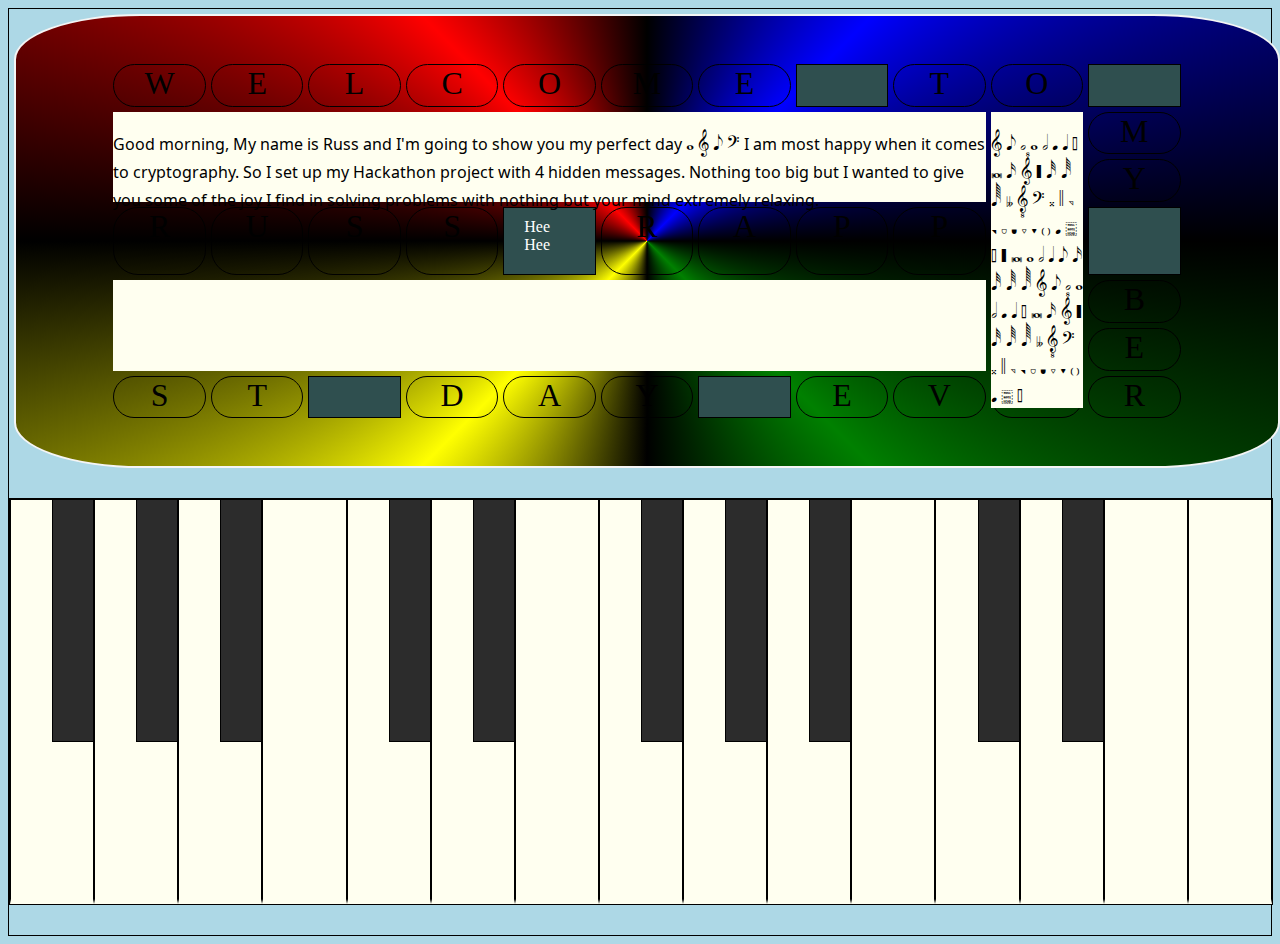
<file: index.html>
<!DOCTYPE html>
<html lang="en">
	<head>
		<meta charset="UTF-8" />
		<link
			href="https://fonts.googleapis.com/css2?family=Noto+Sans&family=Noto+Serif&family=Noto+Music&display=swap"
			rel="stylesheet" />
		<link
			rel="stylesheet"
			href="style.css" />
		<meta
			name="viewport"
			content="width=device-width, initial-scale=1.0" />
		<link
			rel="preconnect"
			href="https://fonts.googleapis.com" />
		<link
			rel="preconnect"
			href="https://fonts.gstatic.com"
			crossorigin />
		<link
			href="https://fonts.googleapis.com/css2?family=Noto+Music&display=swap"
			rel="stylesheet" />
		<title>August Hackathon</title>
	</head>
	<body>
		<div id="siteContainer">
			<div id="hiddenMessageBox">
				<div
					id="topBlackLine"
					class="outerBorderLine"></div>
				<div
					id="bottomBlackLine"
					class="outerBorderLine"></div>
				<div
					id="rightBlackLine"
					class="outerBorderLine"></div>
				<div
					id="leftBlackLine"
					class="outerBorderLine"></div>

				<div
					id="Wholder"
					class="hiddenLetter">
					W
				</div>
				<div
					id="E1holder"
					class="hiddenLetter">
					E
				</div>
				<div
					id="Lholder"
					class="hiddenLetter">
					L
				</div>
				<div
					id="Cholder"
					class="hiddenLetter">
					C
				</div>
				<div
					id="O1holder"
					class="hiddenLetter">
					O
				</div>
				<div
					id="Mholder"
					class="hiddenLetter">
					M
				</div>
				<div
					id="E2holder"
					class="hiddenLetter">
					E
				</div>
				<div
					id="space1holder"
					class="hiddenLetterSpace"></div>
				<div
					id="Tholder"
					class="hiddenLetter">
					T
				</div>
				<div
					id="O2holder"
					class="hiddenLetter">
					O
				</div>
				<div
					id="space2holder"
					class="hiddenLetterSpace"></div>

				<div
					id="Mholder"
					class="hiddenLetter">
					M
				</div>
				<div
					id="Y1holder"
					class="hiddenLetter">
					Y
				</div>
				<div
					id="R1holder"
					class="hiddenLetter">
					R
				</div>
				<div
					id="uholder"
					class="hiddenLetter">
					U
				</div>
				<div
					id="S1holder"
					class="hiddenLetter">
					S
				</div>
				<div
					id="S2holder"
					class="hiddenLetter">
					S
				</div>
				<div
					id="R2holder"
					class="hiddenLetter">
					R
				</div>
				<div
					id="ANameholder"
					class="hiddenLetter">
					A
				</div>
				<div
					id="P1holder"
					class="hiddenLetter">
					P
				</div>
				<div
					id="P2holder"
					class="hiddenLetter">
					P
				</div>
				<div
					id="space7holder"
					class="hiddenLetterSpace">
					<input
						type="checkbox"
						id="secretToggle" />
					<label for="secretToggle">Hee Hee</label>
				</div>
				<div
					id="space3holder"
					class="hiddenLetterSpace"></div>
				<div
					id="Bholder"
					class="hiddenLetter">
					B
				</div>
				<div
					id="E3holder"
					class="hiddenLetter">
					E
				</div>
				<div
					id="Sholder"
					class="hiddenLetter">
					S
				</div>
				<div
					id="Tholder"
					class="hiddenLetter">
					T
				</div>
				<div
					id="space4holder"
					class="hiddenLetterSpace"></div>
				<div
					id="Dholder"
					class="hiddenLetter">
					D
				</div>
				<div
					id="Aholder"
					class="hiddenLetter">
					A
				</div>
				<div
					id="Y2holder"
					class="hiddenLetter">
					Y
				</div>
				<div
					id="space5holder"
					class="hiddenLetterSpace"></div>
				<div
					id="E4holder"
					class="hiddenLetter">
					E
				</div>
				<div
					id="Vholder"
					class="hiddenLetter">
					V
				</div>
				<div
					id="E5holder"
					class="hiddenLetter">
					E
				</div>
				<div
					id="Rholder"
					class="hiddenLetter">
					R
				</div>
				<div
					id="topSpaceHolder"
					class="outerBorderLine"
					class="musicalFont">
					<p>
						Good morning, My name is Russ and I'm going to show you my perfect day &#x1D15D; &#x1D11E;
						&#x1D160; &#x1D122; I am most happy when it comes to cryptography. So I set up my Hackathon
						project with 4 hidden messages. Nothing too big but I wanted to give you some of the joy I find
						in solving problems with nothing but your mind extremely relaxing.
					</p>
				</div>
				<div
					id="bottomSpaceHolder"
					class="outerBorderLine musicalFont">
					<div id="superSecretMessage">
						This is the hidden text that gets revealed when the button is clicked!
					</div>
				</div>
				<div
					id="middleSpaceHolder"
					class="outerBorderLine"
					class="musicalFont">
					<p
						class="musicalFont"
						id="sheetMusicSide">
						&#x1D11E; &#x1D160; &#x1D157; &#x1D15D; &#x1D15E; &#x1D158; &#x1D15F; &#x1D15A; &#x1D15C;
						&#x1D161; &#x1D11F; &#x1D15B; &#x1D162; &#x1D163; &#x1D164; &#x1D12B; &#x1D120; &#x1D122;
						&#x1D12A; &#x1D125; &#x1D150; &#x1D151; &#x1D152; &#x1D153; &#x1D154; &#x1D155; &#x1D156;
						&#x1D158; &#x1D159; &#x1D15A; &#x1D15B; &#x1D15C; &#x1D15D; &#x1D15E; &#x1D15F; &#x1D160;
						&#x1D161; &#x1D162; &#x1D163; &#x1D164; &#x1D11E; &#x1D160; &#x1D157; &#x1D15D; &#x1D15E;
						&#x1D158; &#x1D15F; &#x1D15A; &#x1D15C; &#x1D161; &#x1D11F; &#x1D15B; &#x1D162; &#x1D163;
						&#x1D164; &#x1D12B; &#x1D120; &#x1D122; &#x1D12A; &#x1D125; &#x1D150; &#x1D151; &#x1D152;
						&#x1D153; &#x1D154; &#x1D155; &#x1D156; &#x1D158; &#x1D159; &#x1D15A;
					</p>
				</div>
			</div>
			<div id="pianoBox">
				<audio src=""></audio>
				<div
					id="lowFKey"
					class="hiddenKeyLetter">
					<audio
						controls
						src="audiofolders/F1.mp3">
						F
					</audio>
				</div>
				<div
					id="lowFsharpKey"
					class="hiddenDarkLetter">
					<audio
						controls
						src="audiofolders/Gb1.mp3"></audio>
				</div>
				<div
					id="lowGKey"
					class="hiddenKeyLetter">
					<audio
						src="audiofolders/G1.mp3"
						controls></audio>
				</div>
				<div
					id="lowGSharpKey"
					class="hiddenDarkLetter">
					<audio
						src="audiofolders/Ab1.mp3"
						controls></audio>
				</div>
				<div
					id="lowAKey"
					class="hiddenKeyLetter">
					<audio
						src="audiofolders/A1.mp3"
						controls></audio>
				</div>
				<div
					id="lowASharpKey"
					class="hiddenDarkLetter">
					<audio
						src="audiofolders/Bb1.mp3"
						controls></audio>
				</div>
				<div
					id="lowBKey"
					class="hiddenKeyLetter">
					<audio
						src="audiofolders/B1.mp3"
						controls></audio>
				</div>
				<div
					id="lowCKey"
					class="hiddenKeyLetter">
					<audio
						src="audiofolders/C1.mp3"
						controls></audio>
				</div>
				<div
					id="lowCSharpKey"
					class="hiddenDarkLetter">
					<audio
						src="audiofolders/Db1.mp3"
						controls></audio>
				</div>
				<div
					id="lowDKey"
					class="hiddenKeyLetter">
					<audio
						src="audiofolders/D1.mp3"
						controls></audio>
				</div>
				<div
					id="lowDSharpKey"
					class="hiddenDarkLetter">
					<audio
						src="audiofolders/Eb1.mp3"
						controls></audio>
				</div>
				<!-- Broken Key -->
				<div
					id="lowEKey"
					class="hiddenKeyLetter">
					<audio
						src="audiofolders/MAKE IT WORK Tim Gunn-[AudioTrimmer.com] (1).mp3"
						controls></audio>
				</div>
				<!-- Broken Key -->
				<div
					id="FKey"
					class="hiddenKeyLetter">
					<audio
						src="audiofolders/F2.mp3"
						controls></audio>
				</div>
				<div
					id="fSharpKey"
					class="hiddenDarkLetter">
					<audio
						src="audiofolders/Gb2.mp3"
						controls></audio>
				</div>
				<div
					id="Gkey"
					class="hiddenKeyLetter">
					<audio
						src="audiofolders/G2.mp3"
						controls></audio>
				</div>
				<div
					id="GSharpKey"
					class="hiddenDarkLetter">
					<audio
						src="audiofolders/Gb2.mp3"
						controls></audio>
				</div>
				<div
					id="aKey"
					class="hiddenKeyLetter">
					<audio
						src="audiofolders/A2.mp3"
						controls></audio>
				</div>
				<div
					id="ASharpKey"
					class="hiddenDarkLetter">
					<audio
						src="audiofolders/Bb2.mp3"
						controls></audio>
				</div>
				<div
					id="bKey"
					class="hiddenKeyLetter">
					<audio
						src="audiofolders/B2.mp3"
						controls></audio>
				</div>
				<div
					id="cKey"
					class="hiddenKeyLetter">
					<audio
						src="audiofolders/C2.mp3"
						controls></audio>
				</div>
				<div
					id="cSharpKey"
					class="hiddenDarkLetter">
					<audio
						src="audiofolders/Alastor.mp3"
						controls></audio>
				</div>
				<div
					id="dKey"
					class="hiddenKeyLetter">
					<audio
						src="audiofolders/D2.mp3"
						controls></audio>
				</div>
				<div
					id="dSharpKey"
					class="hiddenDarkLetter">
					<audio
						src="audiofolders/Eb2.mp3"
						controls></audio>
				</div>
				<div
					id="eKey"
					class="hiddenKeyLetter">
					<audio
						src="audiofolders/E2.mp3"
						controls></audio>
				</div>
				<div
					id="highFKey"
					class="hiddenKeyLetter">
					<audio
						src="audiofolders/F3.mp3"
						controls></audio>
				</div>
			</div>
		</div>
	</body>
</html>
</file>
<file: style.css>
body {
	background-color: lightblue;
}
div {
	border: 1px solid black;
}

#hiddenMessageBox {
	display: grid;
	grid-template-columns: repeat(13, 1fr);
	grid-template-rows: repeat(9, 1fr);
	margin: 5px;
	height: 50vh;
	width: 100%;
	gap: 5px;
	border: 2px solid whitesmoke;
	border-radius: 10%;
	background-color: black;
	background-image: conic-gradient(black, blue, black, green, black, yellow, black, red, black);
}
#pianoBox {
	display: grid;
	grid-template-columns: repeat(30, 1fr);
	grid-template-rows: repeat(10, 1fr);
	margin-top: 30px;
	margin-bottom: 30px;
	height: 45vh;
	width: 100%;
}

/* Hidden Message Box groupings */

.hiddenLetterSpace {
	background-color: darkslategray;
}

.hiddenLetter:hover {
	animation: none;
	background-color: black;
	color: white;
}
.hiddenLetter {
	border-radius: 25px;
	font-size: xx-large;
	text-align: center;
	animation: stayBlack 5s forwards;
}

.outerBorderLine {
	background-color: ivory;
	border: none;
}
.musicalFont {
	display: flex;
	flex-wrap: wrap;
	justify-content: center;
	overflow: hidden;
}
@keyframes stayBlack {
	0% {
		color: white;
		background-color: black;
		background-image: none;
	}
	100% {
		color: white;
		font-family: "Franklin Gothic Medium", "Arial Narrow", Arial, sans-serif;
		background-color: white;
	}
}
.outerBorderLine,
.musicalFont {
	font-family: "Noto Music";
	font-weight: 400;
	font-style: normal;
	background-color: ivory;
}

/* Secret Text box!! */

#superSecretMessage {
	border: none;
	margin-top: 10px;
	font-size: 18px;
	color: ivory;
}
p,
#superSecretMessage:hover {
	display: block;
	color: black;
}
input[type="checkbox"] {
	display: none;
}
label {
	display: inline-block;
	padding: 10px 20px;
	background-color: darkslategray;
	color: #fff;
	cursor: pointer;
	border-radius: 5px;
	font-size: 16px;
	margin-bottom: 10px;
}
input[type="checkbox"]:checked ~ #superSecretMessage {
	color: black;
}

/* Piano box Groupings */

.hiddenKeyLetter {
	background-color: ivory;
	border-bottom: 5px solid ivory;
}
.hiddenKeyLetter:active {
	background-color: lightgray;
}
.hiddenDarkLetter {
	background-color: rgb(44, 44, 44);
	padding-left: 20px;
}
.hiddenDarkLetter:active {
	background-color: black;
}
audio {
	height: 100%;
	width: 100%;
	border: 1px solid black;
	bottom: 0;
	position: relative;
	opacity: 0;
}
/* Line break */

/* These are the single target hidden message CSS */

#sheetMusicSide {
	display: flex;
	justify-content: space-around;
	align-content: center;
	height: fit-content;
	width: fit-content;
}
#topBlackLine {
	grid-column: 1/14;
	grid-row: 1/2;
	opacity: 0;
}
#bottomBlackLine {
	grid-column: 1/14;
	grid-row: 9/10;
	opacity: 0;
}
#leftBlackLine {
	grid-column: 1/2;
	grid-row: 1/10;
	opacity: 0;
}
#rightBlackLine {
	grid-column: 13/14;
	grid-row: 1/10;
	opacity: 0;
}
#topSpaceHolder {
	grid-column: 2/11;
	grid-row: 3/5;
}
#bottomSpaceHolder {
	grid-column: 2/11;
	grid-row: 6/8;
}
#middleSpaceHolder {
	grid-column: 11/12;
	grid-row: 3/8;
}

#space7holder {
	grid-column: 6/7;
	grid-row: 5/6;
}

/* This is the single target Piano CSS */
#lowFKey {
	grid-row: 1/11;
	grid-column: 1/3;
}
#lowFsharpKey {
	grid-column: 2/3;
	grid-row: 1/7;
}
#lowGKey {
	grid-column: 3/5;
	grid-row: 1/11;
}
#lowGSharpKey {
	grid-column: 4/5;
	grid-row: 1/7;
}
#lowAKey {
	grid-column: 5/7;
	grid-row: 1/11;
}
#lowASharpKey {
	grid-column: 6/7;
	grid-row: 1/7;
}
#lowBKey {
	grid-column: 7/9;
	grid-row: 1/11;
}
#lowCKey {
	grid-column: 9/11;
	grid-row: 1/11;
}
#lowCSharpKey {
	grid-column: 10/11;
	grid-row: 1/7;
}
#lowDKey {
	grid-column: 11/13;
	grid-row: 1/11;
}
#lowDSharpKey {
	grid-column: 12/13;
	grid-row: 1/7;
}
#lowEKey {
	grid-column: 13/15;
	grid-row: 1/11;
}
#lowEKey:active {
	transform: skewX(15deg);
}
#FKey {
	grid-column: 15/17;
	grid-row: 1/11;
}
#fSharpKey {
	grid-column: 16/17;
	grid-row: 1/7;
}
#Gkey {
	grid-column: 17/19;
	grid-row: 1/11;
}
#GSharpKey {
	grid-column: 18/19;
	grid-row: 1/7;
}
#aKey {
	grid-column: 19/21;
	grid-row: 1/11;
}
#ASharpKey {
	grid-column: 20/21;
	grid-row: 1/7;
}
#bKey {
	grid-column: 21/23;
	grid-row: 1/11;
}
#cKey {
	grid-column: 23/25;
	grid-row: 1/11;
}
#cSharpKey {
	grid-column: 24/25;
	grid-row: 1/7;
}
#dKey {
	grid-column: 25/27;
	grid-row: 1/11;
}
#dSharpKey {
	grid-column: 26/27;
	grid-row: 1/7;
}
#eKey {
	grid-column: 27/29;
	grid-row: 1/11;
}
#highFKey {
	grid-column: 29/31;
	grid-row: 1/11;
}
</file>
